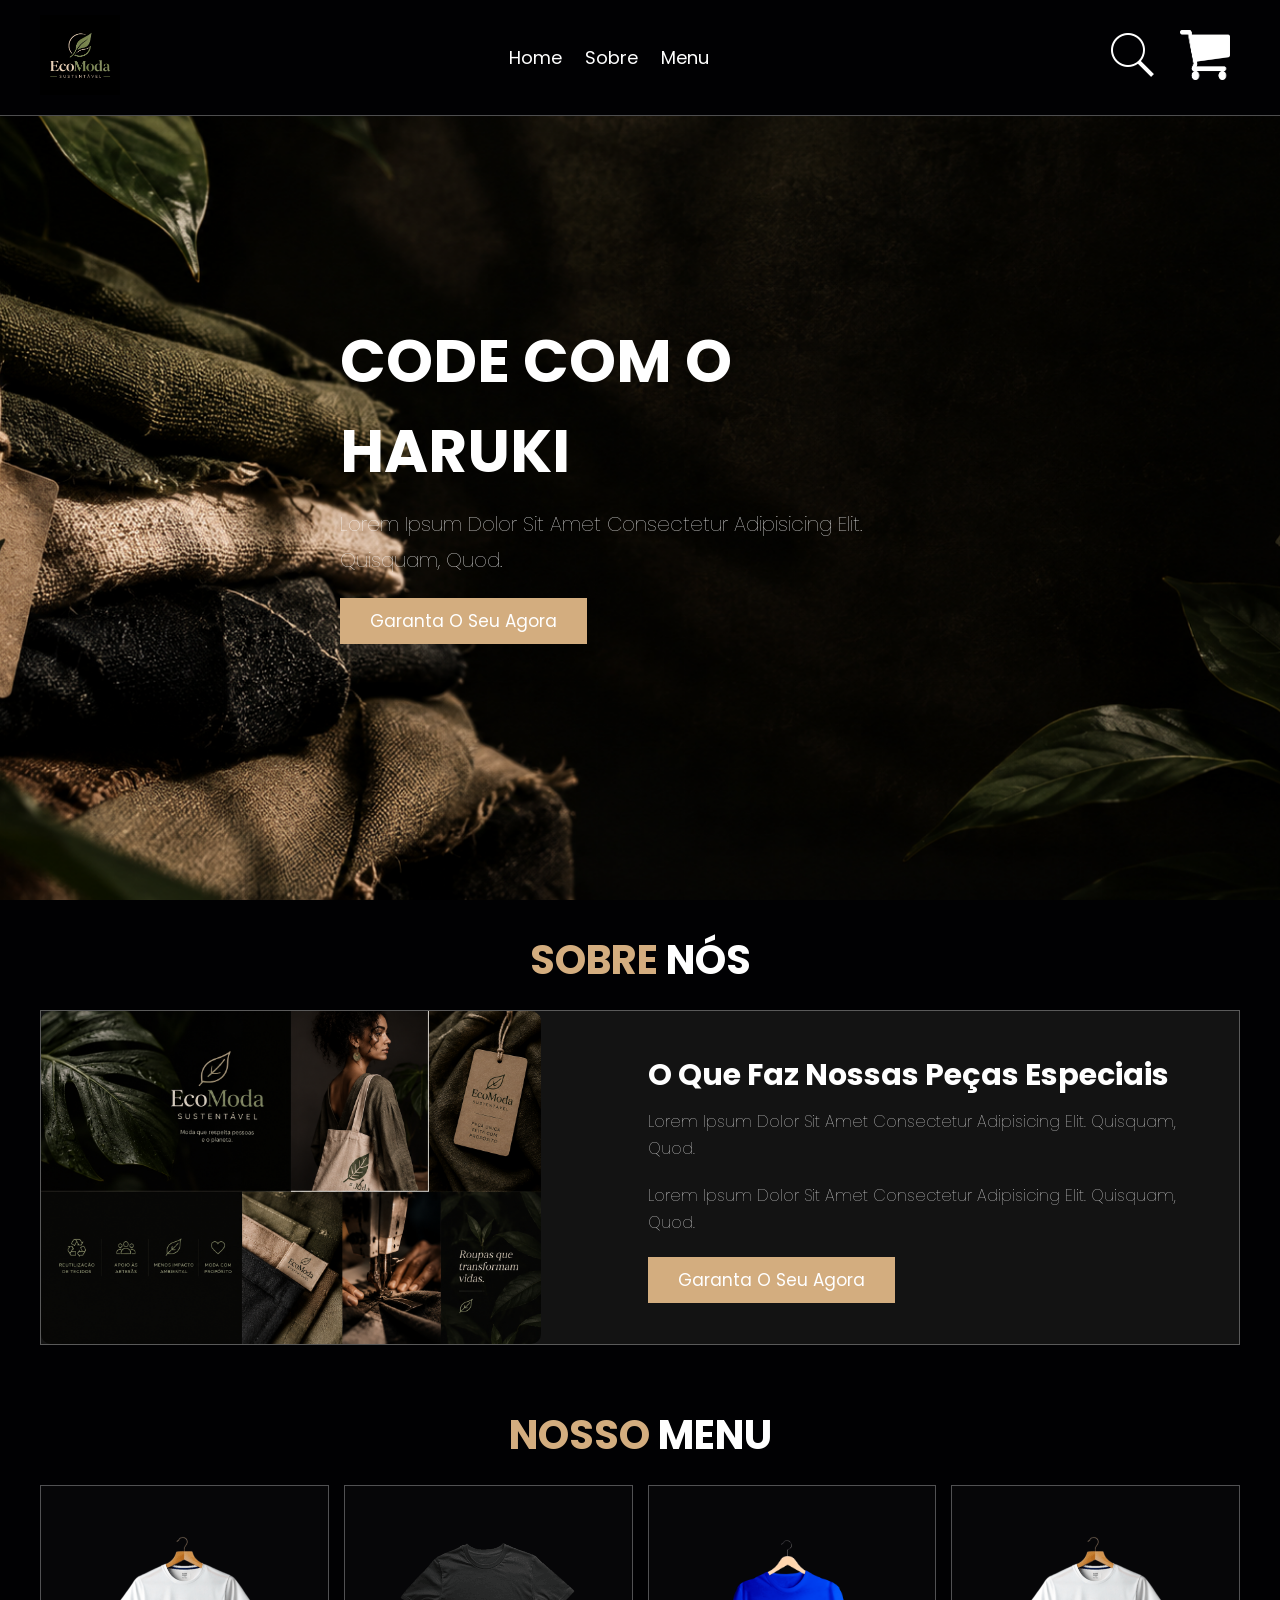
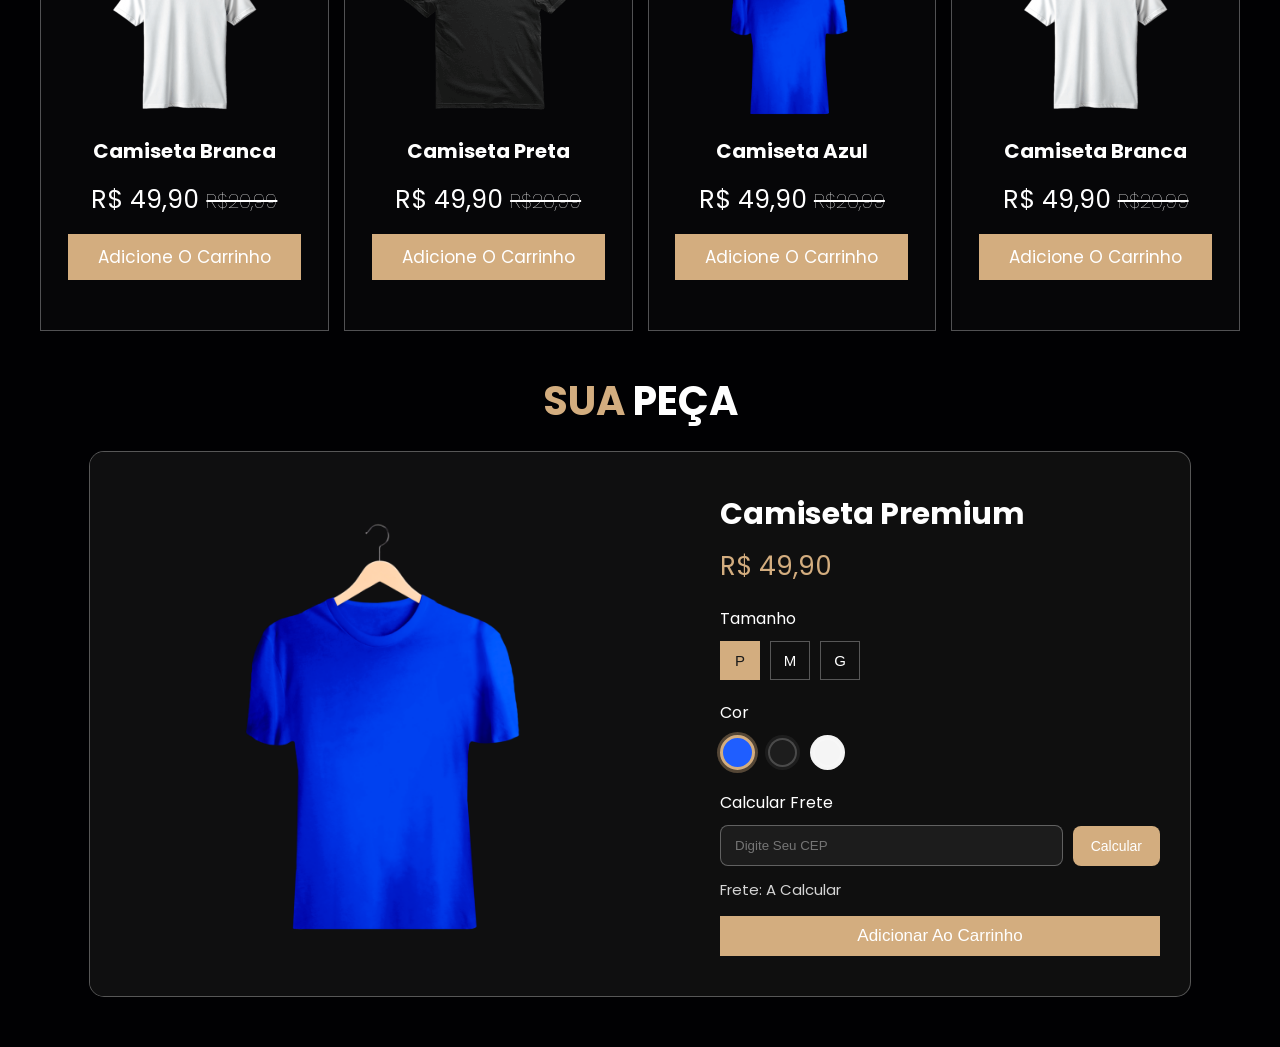
<file: index.html>
<!DOCTYPE html>
<html lang="pt-br">
<head>
    <meta charset="UTF-8">
    <meta name="viewport" content="width=device-width, initial-scale=1.0">
    <link rel="stylesheet" href="style.css">
    <link rel="preconnect" href="https://fonts.googleapis.com">
<link rel="preconnect" href="https://fonts.gstatic.com" crossorigin>
<link href="https://fonts.googleapis.com/css2?family=Poppins:ital,wght@0,100;0,200;0,300;0,400;0,500;0,600;0,700;0,800;0,900;1,100;1,200;1,300;1,400;1,500;1,600;1,700;1,800;1,900&display=swap" rel="stylesheet">
    <title>Ecomoda by Haruki legal</title>
</head>
<body>
    <header class="header">
        <section>
        <a href="#" class="logo">
            <img width="50" height="50" src="logo.png" alt="logo">
        </a>

        <nav class="navbar">
            <a href="#home">Home</a>
            <a href="#sobre">Sobre</a>
            <a href="#menu">Menu</a>
        </nav>

        <div class="icons">
            <img width="50" height="50" src="search.png" alt="search">
            <img width="50" height="50" src="cart.png" alt="cart">


        </div>
        </section>
    </header>  

    <div class="home-container">
        <section id="home">
            <div class="content">
                <h3>CODE COM O HARUKI</h3>
                <p> lorem ipsum dolor sit amet consectetur adipisicing elit. Quisquam, quod.</p>
                <a href="#produtos" class="btn">Garanta o seu agora</a>
            </div>
        </section>
    </div>

    <section class="sobre" id="sobre">
        <h2 class="title">Sobre <span>Nós</span></h2>

        <div class="row">
            <div class="container-image">
                <img src="sobre.png" alt="sobre">
            </div>

            <div class="content">
                <h3>O que Faz nossas peças especiais</h3>
                <p> lorem ipsum dolor sit amet consectetur adipisicing elit. Quisquam, quod.</p>
                <p> lorem ipsum dolor sit amet consectetur adipisicing elit. Quisquam, quod.</p>
                <a href="#sobre" class="btn">Garanta o seu agora</a>
            </div>
        </div>
    </section>

    <section class="menu" id="menu">
        <h2 class="title">Nosso <span>Menu</span></h2>

        <div class="box-container">
            <div class="box">
                <img src="camiseta branca.png" alt="item-1">
                <h3>Camiseta Branca</h3>
                <div class="price">R$ 49,90 <span>R$20,99</span></div>
                <a href="#menu" class="btn">Adicione o carrinho</a>
            </div>
            <div class="box">
                <img src="camiseta preta.png" alt="item-2">
                <h3>Camiseta Preta</h3>
                <div class="price">R$ 49,90 <span>R$20,99</span></div>
                <a href="#menu" class="btn">Adicione o carrinho</a>
            </div>
            <div class="box">
                <img src="camiseta azul.png" alt="item-3">
                <h3>Camiseta Azul</h3>
                <div class="price">R$ 49,90 <span>R$20,99</span></div>
                <a href="#menu" class="btn">Adicione o carrinho</a>
            </div>
            <div class="box">
                <img src="camiseta branca.png" alt="item-1">
                <h3>Camiseta Branca</h3>
                <div class="price">R$ 49,90 <span>R$20,99</span></div>
                <a href="#menu" class="btn">Adicione o carrinho</a>
            </div>
        </div>
    </section>

    <section class="solucao" id="solucao">
        <h2 class="title">Sua <span>Peça</span></h2>

        <div class="product-card">
            <div class="product-image">
                <img src="camiseta azul.png" alt="Camiseta azul" id="product-image">
            </div>

            <div class="product-details">
                <h3>Camiseta Premium</h3>
                <p class="product-price">R$ 49,90</p>

                <div class="option-group">
                    <label>Tamanho</label>
                    <div class="sizes">
                        <button class="size selected" type="button">P</button>
                        <button class="size" type="button">M</button>
                        <button class="size" type="button">G</button>
                    </div>
                </div>

                <div class="option-group">
                    <label>Cor</label>
                    <div class="colors">
                        <button class="color selected" type="button" data-color="azul" data-image="camiseta azul.png" style="--swatch:#1f5eff"></button>
                        <button class="color" type="button" data-color="preta" data-image="camiseta preta.png" style="--swatch:#1d1d1d"></button>
                        <button class="color" type="button" data-color="branca" data-image="camiseta branca.png" style="--swatch:#f5f5f5"></button>
                    </div>
                </div>

                <div class="frete">
                    <label for="cep">Calcular frete</label>
                    <div class="frete-row">
                        <input id="cep" type="text" placeholder="Digite seu CEP" maxlength="8">
                        <button type="button" id="calc-frete">Calcular</button>
                    </div>
                    <p id="frete-resultado">Frete: a calcular</p>
                </div>

                <button class="btn add-cart">Adicionar ao carrinho</button>
            </div>
        </div>
    </section>

    <script>
        const sizes = document.querySelectorAll('.size');
        const colors = document.querySelectorAll('.color');
        const productImage = document.getElementById('product-image');

        sizes.forEach(size => {
            size.addEventListener('click', () => {
                sizes.forEach(item => item.classList.remove('selected'));
                size.classList.add('selected');
            });
        });

        colors.forEach(color => {
            color.addEventListener('click', () => {
                colors.forEach(item => item.classList.remove('selected'));
                color.classList.add('selected');
                productImage.src = color.dataset.image;
                productImage.alt = `Camiseta ${color.dataset.color}`;
            });
        });

        document.getElementById('calc-frete').addEventListener('click', () => {
            const cep = document.getElementById('cep').value.replace(/\D/g, '');
            const resultado = document.getElementById('frete-resultado');

            if (cep.length !== 8) {
                resultado.textContent = 'Digite um CEP válido e utilize somente números.';
                return;
            }

            const valorFrete = Number(cep.slice(-1)) % 2 === 0 ? 19.9 : 24.9;
            resultado.textContent = `Frete: R$ ${valorFrete.toFixed(2).replace('.', ',')}`;
        });
    </script>
</body>
</html>
</file>
<file: style.css>
:root {
    --main-color: #d3ad7f;
    --black: #131313;
    --bg: #010103;
    --border: 0.1rem solid rgba(255, 255, 255, 0.3);
    font-size: 10px;
    font-family: 'Poppins', sans-serif;
}

*{
    margin: 0;
    padding: 0;
    outline: 0;
    border: 0;
    text-decoration: none;
    text-transform: capitalize;
    transition: 0.2s linear;
}

body{
    background: var(--bg);
}

section {
    padding: 3rem 2rem;
    margin: 0 auto;
    max-width: 1200px;
}

.header{
    position: fixed;
    top: 0;
    left: 0;
    right: 0;
    z-index: 99;
    background: var(--black);
    border-bottom: var(--border);
    background-color: var(--bg);
}


.header section{
    display: flex;
    align-items: center;
    justify-content: space-between;
    padding-top: 1.5rem;
    padding-bottom: 1.5rem;
}

.navbar a {
    margin: 0 1rem;
    font-size: 1.8rem;
    color: #fff;
}

.navbar a:hover {
    color: var(--main-color);
    border-bottom: 0.1rem solid var(--main-color);
    padding-bottom: 0.5rem;
    font-size: 2rem;
}


.icons img{
    margin: 1rem;
    cursor: pointer;
}

.icons img:hover{
    width: 40px;
    height: 40px;
}   

.btn{
    background: var(--main-color);
    color: #fff;
    padding: 1rem 3rem;
    font-size: 1.7rem;
    cursor: pointer;
    margin-top: 1rem;
    display: inline-block;
}

.btn:hover{
    letter-spacing: 0.1rem;

}

.home-container{
    background: url('background.jpg');
    height: 100vh;
    background-position: center;
    background-size: cover;
}

.home-container section{
    display: flex;
    align-items: center;
    justify-content: center;
    min-height: 100vh   ;
}

.content{
    max-width: 60rem;

}

.content h3{
    font-size: 6rem;
    color: #fff;
}

.content p{
    font-size: 2rem;
    color: #fff;
    font-weight: 100;
    line-height: 1.8;
    padding: 1rem 0;
}

.title{
    font-size: 4rem;
    color: var(--main-color);
    text-align: center;
    text-transform: uppercase;
    margin-bottom: 2rem;
}

.title span{
    color: #fff;
    text-transform: uppercase;
}

.sobre .row{
    display: flex;
    align-items: center;
    background-color: var(--black);
    gap: 1.5rem;
    border: var(--border);
}

.sobre .row .container-image{
    flex: 1 1 45rem;
}

.sobre .row .container-image img{
    width: 100%;
    max-width: 50rem;
    height: auto;
    display: block;
    border-radius: 1rem;
    object-fit: cover;
}

.sobre .row .content{
    flex: 1 1 45rem;
    padding: 2rem;
}

.sobre .row .content h3{
    font-size: 3rem;
    color: #fff;
}

.sobre .row .content p{
    font-size: 1.6rem;
    color: #fff;
    padding: 1rem 0;
    line-height: 1.7;
}

.menu .box-container{
    display: grid;
    grid-template-columns: repeat(auto-fit, minmax(22rem, 1fr));
    gap: 1.5rem;
    align-items: stretch;
}

.menu .box-container .box{
    text-align: center;
    border: var(--border);
    padding: 5rem 2rem;
    cursor: pointer;
    background: rgba(255, 255, 255, 0.02);
}

.menu .box-container .box:hover{
    background: #fff;
}

.menu .box-container .box:hover > *{
    color: var(--black);
}

.menu .box-container .box img{
    width: 100%;
    max-width: 18rem;
    height: 18rem;
    object-fit: contain;
    margin: 0 auto 1rem;
    display: block;
}

.menu .box-container .box h3{
    color: #fff;
    font-size: 2rem;
    padding: 1rem 0;
}

.menu .box-container .box .price{
    color: #fff;
    font-size: 2.5rem;
    padding: 0.5rem 0;
}

.menu .box-container .box .price span{
    font-size: 2rem;
    text-decoration: line-through;
    font-weight: lighter;
}

.solucao {
    padding-top: 1rem;
    padding-bottom: 5rem;
}

.product-card {
    max-width: 1100px;
    margin: 0 auto;
    display: grid;
    grid-template-columns: 1.2fr 1fr;
    background: rgba(19, 19, 19, 0.8);
    border: var(--border);
    border-radius: 1.5rem;
    overflow: hidden;
}

.product-image {
    background: #0f0f10;
    display: flex;
    align-items: center;
    justify-content: center;
    min-height: 45rem;
    padding: 2rem;
}

.product-image img {
    width: 100%;
    max-width: 42rem;
    height: auto;
    object-fit: contain;
}

.product-details {
    padding: 4rem 3rem;
    color: #fff;
}

.product-details h3 {
    font-size: 3rem;
    margin-bottom: 1rem;
}

.product-price {
    font-size: 2.6rem;
    color: var(--main-color);
    margin-bottom: 2rem;
}

.option-group {
    margin-bottom: 2rem;
}

.option-group label {
    display: block;
    margin-bottom: 1rem;
    font-size: 1.6rem;
    color: #fff;
}

.sizes,
.colors,
.frete-row {
    display: flex;
    align-items: center;
    gap: 1rem;
    flex-wrap: wrap;
}

.size {
    min-width: 4rem;
    padding: 1rem 1.2rem;
    border: var(--border);
    background: transparent;
    color: #fff;
    cursor: pointer;
    font-size: 1.5rem;
}

.size.selected,
.size:hover {
    background: var(--main-color);
    border-color: var(--main-color);
    color: #1a1a1a;
}

.color {
    width: 3.5rem;
    height: 3.5rem;
    border-radius: 50%;
    border: 0.3rem solid transparent;
    background: var(--swatch);
    box-shadow: inset 0 0 0 0.2rem rgba(255,255,255,0.2);
    cursor: pointer;
}

.color.selected {
    border-color: var(--main-color);
    box-shadow: 0 0 0 0.3rem rgba(211, 173, 127, 0.35);
}

.frete label {
    display: block;
    margin-bottom: 1rem;
    font-size: 1.6rem;
}

.frete input {
    flex: 1;
    min-width: 15rem;
    padding: 1.2rem 1.4rem;
    background: #1c1c1c;
    color: #fff;
    border: var(--border);
    border-radius: 0.8rem;
}

.frete button,
.add-cart {
    background: var(--main-color);
    color: #fff;
    border: none;
    cursor: pointer;
}

.frete button {
    padding: 1.2rem 1.8rem;
    border-radius: 0.8rem;
    font-size: 1.4rem;
}

#frete-resultado {
    margin-top: 1.2rem;
    font-size: 1.5rem;
    color: #d5d5d5;
}

.add-cart {
    margin-top: 1.5rem;
    width: 100%;
}

@media (max-width: 768px) {
    .product-card {
        grid-template-columns: 1fr;
    }

    .product-image {
        min-height: 30rem;
    }

    .product-details {
        padding: 2.5rem 2rem;
    }
}

.logo img {
    width: 80px;
    height: auto;
}
</file>
